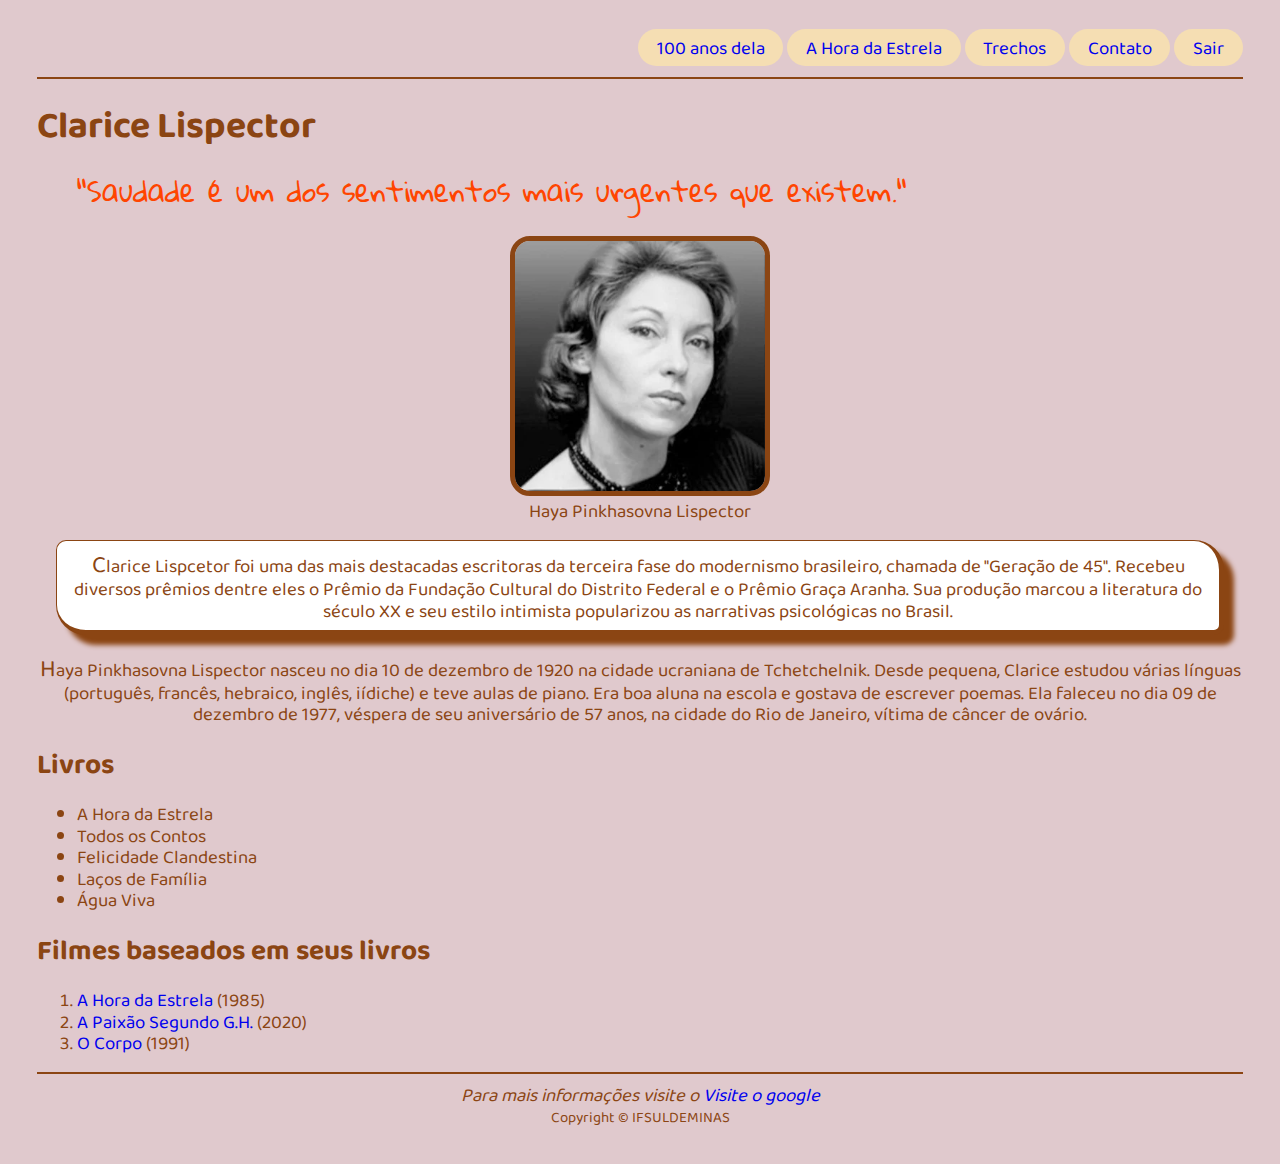
<file: clarice/html/index.html>
<!DOCTYPE html>
<html lang="pt-br">
<head>
	<meta charset="utf-8"/>
	<title>Clarice Lispector</title>
	<!--Para sites de busca encontrar o site-->
	<meta name="keywords" content="Clarice Lispector, 100 anos, Trechos Contato"/>
	<meta name="description" content="Página sobre Clarice Lispector"/>
	<meta name="viewport" content="width=device-width, initial-scale=1, shrink-to-fit=no"/>
	<!-- Bootstrap CSS -->
	<link rel="stylesheet" href="https://stackpath.bootstrapcdn.com/bootstrap/4.1.1/css/bootstrap.min.css" integrity="sha384-WskhaSGFgHYWDcbwN70/dfYBj47jz9qbsMId/iRN3ewGhXQFZCSftd1LZCfmhktB" crossorigin="anonymous"/>
	<link rel="icon" href="../imagens/clarice.jpg" type="image/x-icon"/>
	<link href="https://fonts.googleapis.com/css?family=Baloo+Chettan+2|Gloria+Hallelujah&display=swap" rel="stylesheet">
	<link href="../css/normalize.css" rel="stylesheet"/>
	<link href="../css/estiloG.css" rel="stylesheet"/>
	<style>
		body{
			background-color: rgb(224, 201, 205);
		}
		iframe{
			border: thick solid black;
			border-radius: 30px;
			box-shadow: 10px 10px 5px black;
  	 
		}	
	</style>

</head>
<body>
	<div class="container-fluid" id="colunas"> 
		<div class="row">	
			<div class="col-sm-12">
				<nav>
					<ul>
						<li class="link"><a href="https://www.youtube.com/watch?v=XLH9o5qvavc" target="_blank" title="cem anos">100 anos dela</a></li>
						<li class="link"><a href="https://aedmoodle.ufpa.br/pluginfile.php/305284/mod_resource/content/2/Lispector_1999_Estrela.pdf" target="_blank" title="obra">A Hora da Estrela</a></li>
						<li class="link"><a href="https://www.pensador.com/autor/clarice_lispector/" target="_blank" title="frases">Trechos</a></li>
						<li class="link"><a href="contato.html" title="Contato">Contato</a></li>
						<li class="link"><a href="../php/logout.php">Sair</a></li>
					</ul>
				</nav>
				<hr/>
				<header>
					<h1>Clarice Lispector</h1>
					<blockquote>"Saudade é um dos sentimentos mais urgentes que existem."</blockquote>
				</header>
				<main>
					<figure>
						<img src="../imagens/clarice.jpg" />
						<figcaption>Haya Pinkhasovna Lispector</figcaption>
					</figure>
					<p id="p1"><span>C</span>larice Lispcetor foi uma das mais destacadas escritoras da terceira fase do modernismo brasileiro, chamada de "Geração de 45". Recebeu diversos prêmios dentre eles o Prêmio da Fundação Cultural do Distrito Federal e o Prêmio Graça Aranha. Sua produção marcou a literatura do século XX e seu estilo intimista popularizou as narrativas psicológicas no Brasil.</p>
					<p><span>H</span>aya Pinkhasovna Lispector nasceu no dia 10 de dezembro de 1920 na cidade ucraniana de Tchetchelnik. Desde pequena, Clarice estudou várias línguas (português, francês, hebraico, inglês, iídiche) e teve aulas de piano. Era boa aluna na escola e gostava de escrever poemas. Ela faleceu no dia 09 de dezembro de 1977, véspera de seu aniversário de 57 anos, na cidade do Rio de Janeiro, vítima de câncer de ovário.</p>
				</div>
			</div>
			<div class="row">	
				<div class="col-sm-12 col-md-6">
					<h2>Livros</h2>
					<ul>
						<li>A Hora da Estrela</li>
						<li>Todos os Contos</li>
						<li>Felicidade Clandestina</li>
						<li>Laços de Família</li>
						<li>Água Viva</li>
					</ul>
				</div>
				<div class="col-sm-12 col-md-6">	
					<h2>Filmes baseados em seus livros</h2>
					<ol>
						<li><a href="https://www.youtube.com/watch?v=MBxAMJvSip0" target="_blank">A Hora da Estrela</a> (1985)</li>
						<li><a href="https://www.adorocinema.com/filmes/filme-267115/" target="_blank">A Paixão Segundo G.H.</a> (2020)</li>
						<li><a href="https://www.youtube.com/watch?v=SbiHTfd9z8s" target="_blank">O Corpo</a> (1991)</li>
					</ol>
				</div>
			</div>
		</main>
		<hr/>
		<div class="row">	
			<div class="col-sm-12">

				<footer>
					<address>Para mais informações visite o <a href="http://www.google.com.br" target="">Visite o google</a></address>
					<small>Copyright &copy; IFSULDEMINAS</small>
				</footer>
			</div>
		</div>	
	</div>
	<script src="https://code.jquery.com/jquery-3.3.1.slim.min.js" integrity="sha384-q8i/X+965DzO0rT7abK41JStQIAqVgRVzpbzo5smXKp4YfRvH+8abtTE1Pi6jizo" crossorigin="anonymous"></script>
	<script src="https://cdnjs.cloudflare.com/ajax/libs/popper.js/1.14.3/umd/popper.min.js" integrity="sha384-ZMP7rVo3mIykV+2+9J3UJ46jBk0WLaUAdn689aCwoqbBJiSnjAK/l8WvCWPIPm49" crossorigin="anonymous">		
	</script>
	<script src="https://stackpath.bootstrapcdn.com/bootstrap/4.1.1/js/bootstrap.min.js" integrity="sha384-smHYKdLADwkXOn1EmN1qk/HfnUcbVRZyYmZ4qpPea6sjB/pTJ0euyQp0Mk8ck+5T" crossorigin="anonymous">		
	</script>
</body>
</html>
</file>
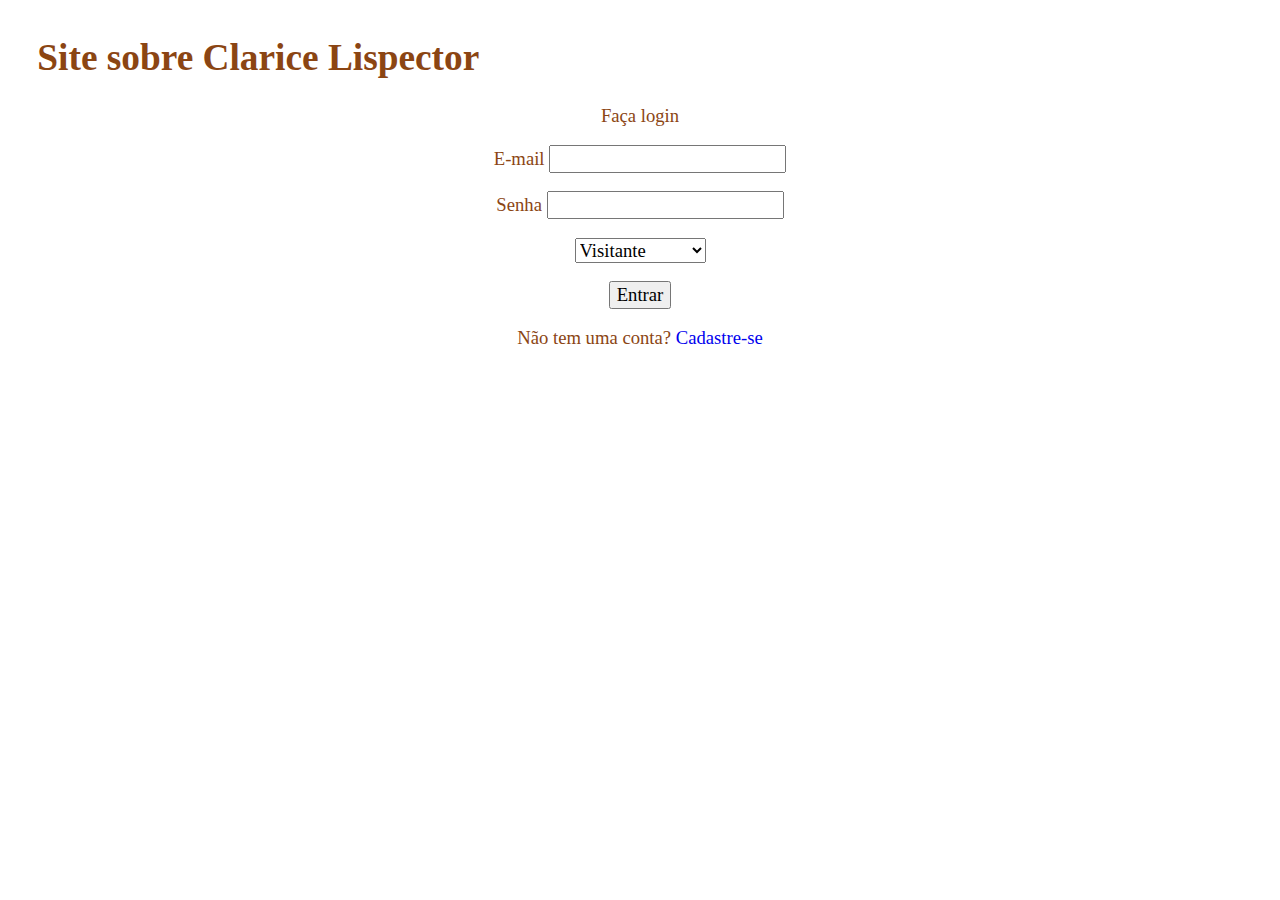
<file: clarice/login.html>
<html>
<head>
	<meta charset="utf-8"/>
	<link href="css/normalize.css" rel="stylesheet"/>
	<link href="css/estiloG.css" rel="stylesheet"/>
	<link rel="icon" href="imagens/clarice.jpg" type="image/x-icon"/>
</head>
<body>	
<div class="container">
	<form action="php/verifica.php" method="post">
		<h1>Site sobre Clarice Lispector</h1>
		<p>Faça login</p>
		<div class="form-group">
			<p>
				<label for="email">E-mail</label>
				<input type="text" class="form-control" name="email"/>
			</p>
		</div>
		<div class="form-group">
			<p>
				<label for="senha">Senha</label>
				<input type="password" class="form-control" name="senha"/>
			</p>
		</div>
		<div class="form-group">
			<p>
				<select size="1" name="perfil" id="perfil">
            		<option value="1">Visitante</option>
            		<option value="2">Administrador</option>
          		</select>
          	</p>
		</div>
		<p>
			<input type="submit" name="submit" class="btn btn-primary" value="Entrar"/>	
		</p>
		<p>
			Não tem uma conta? <a href="html/cadastro.html">Cadastre-se</a>	
		</p>

	</form>
</div>
</body>
</html>
</file>
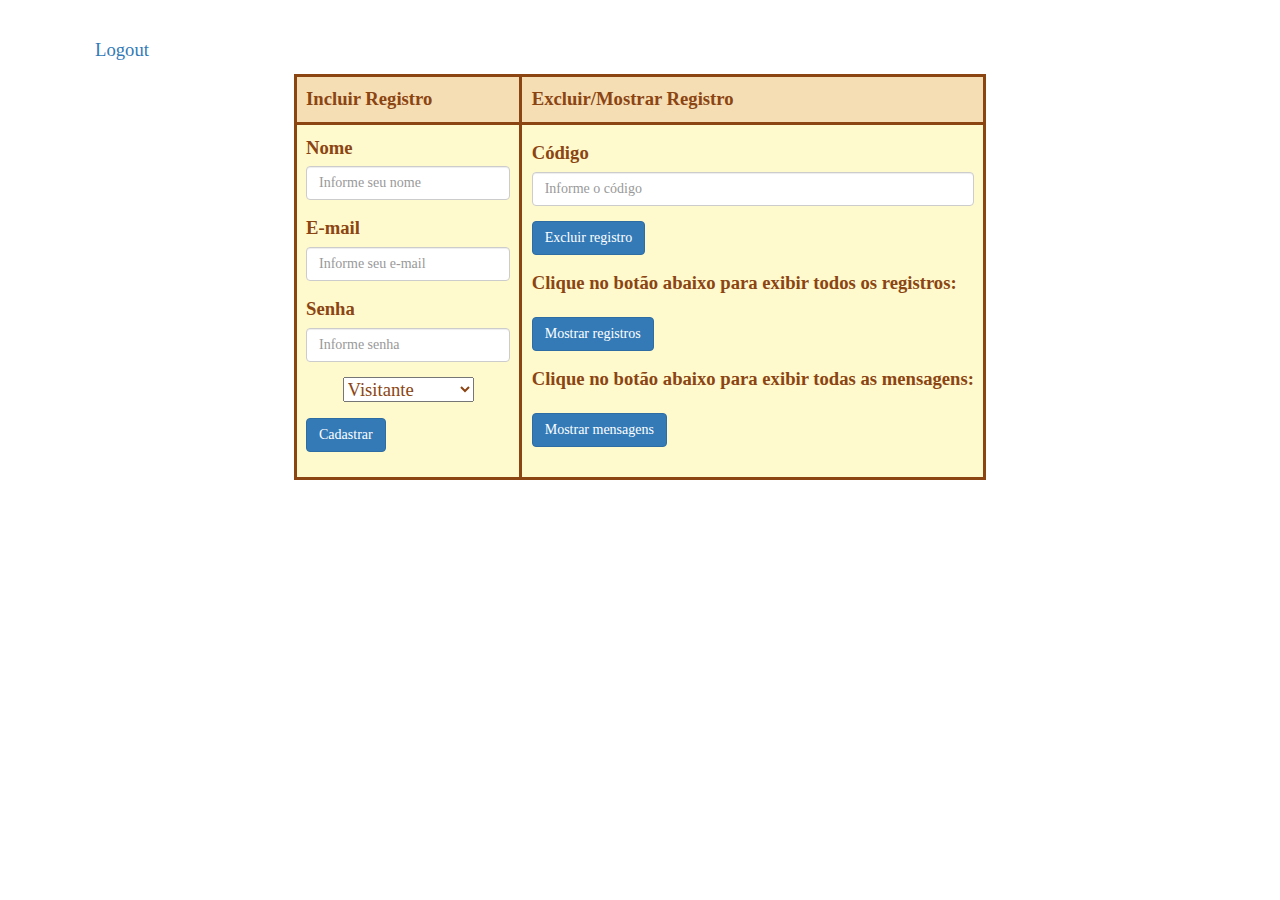
<file: clarice/html/admin.html>
<!DOCTYPE html>
<html lang="pt-br">
<head>
  <meta charset="utf-8"/>
  <title>Administra Clientes</title>
  <meta name="viewport" content="width=device-width, initial-scale=1, shrink-to-fit=no"/>
  <link rel="stylesheet" href="https://maxcdn.bootstrapcdn.com/bootstrap/3.3.7/css/bootstrap.min.css" integrity="sha384-BVYiiSIFeK1dGmJRAkycuHAHRg32OmUcww7on3RYdg4Va+PmSTsz/K68vbdEjh4u" crossorigin="anonymous"/> 
  <link href="../css/normalize.css" rel="stylesheet"/>
  <link href="../css/estiloG.css" rel="stylesheet"/>    
  <link rel="icon" href="../imagens/clarice.jpg" type="image/x-icon"/> 
</head>
<body>
  <div class="container" id="colunas">    
    <div class="row">      
      <table>
        <thead>
          <tr>
            <th>Incluir Registro</th>
            <th>Excluir/Mostrar Registro</th>            
          </tr>
        </thead>
        <tbody>
          <tr>
            <td>
              <form method="POST" action="../php/admin.php">
                <input type="hidden" name="operacao" value="incluir">
                <div class="form-group">
                  <label>Nome</label>
                  <input type="text" name="nome" class="form-control" placeholder="Informe seu nome"/>
                </div>
                <div class="form-group">
                  <label>E-mail</label>
                  <input type="email" name="email" class="form-control" placeholder="Informe seu e-mail"/>
                </div>
                <div class="form-group">
                  <label>Senha</label>
                  <input type="password" name="senha" class="form-control" maxlength="8" placeholder="Informe senha"/>
                </div>
                <div class="form-group">
                  <p>
                    <select size="1" name="perfil" id="perfil">
                            <option value="1">Visitante</option>
                            <option value="2">Administrador</option>
                          </select>
                        </p>
                </div>
                <div class="form-group">
                  <button type="submit" class="btn btn-primary">Cadastrar</button>
                </div>      
              </form>
            </td>
            </div>
            <td>
              <form method="POST" action="../php/admin.php">
                <input type="hidden" name="operacao" value="excluir"/>
                <div class="form-group">
                  <label>Código</label>
                  <input type="text" name="codigo" class="form-control" placeholder="Informe o código"/>
                </div>
                <div class="form-group">
                  <button type="submit" class="btn btn-primary">Excluir registro</button>
                </div>
              </form>
              <div class="form-group">
                  <label>Clique no botão abaixo para exibir todos os registros:</label>
              </div>
              <form method="POST" action="../php/admin.php">
                <input type="hidden" name="operacao" value="mostrar">
                <div class="form-group">
                  <button type="submit" class="btn btn-primary">Mostrar registros</button>
                </div>                                
              </form>
              <div class="form-group">
                <label>Clique no botão abaixo para exibir todas as mensagens:</label>
            </div>
              <form method="POST" action="../php/admin.php">
                <input type="hidden" name="operacao" value="mostrardois">
                <div class="form-group">
                  <button type="submit" class="btn btn-primary">Mostrar mensagens</button>
                </div>                                
              </form>
            </td>
          </div>
          </tr>
            <ul>
              <li class="link"><a href="../php/logout.php">Logout</a></li>
            </ul> 
        </tbody>    
      </table>
    </div>
  </div>
  <script src="https://code.jquery.com/jquery-3.3.1.slim.min.js" integrity="sha384-q8i/X+965DzO0rT7abK41JStQIAqVgRVzpbzo5smXKp4YfRvH+8abtTE1Pi6jizo" crossorigin="anonymous"></script>
  <script src="https://cdnjs.cloudflare.com/ajax/libs/popper.js/1.14.3/umd/popper.min.js" integrity="sha384-ZMP7rVo3mIykV+2+9J3UJ46jBk0WLaUAdn689aCwoqbBJiSnjAK/l8WvCWPIPm49" crossorigin="anonymous">    
  </script>
  <script src="https://stackpath.bootstrapcdn.com/bootstrap/4.1.1/js/bootstrap.min.js" integrity="sha384-smHYKdLADwkXOn1EmN1qk/HfnUcbVRZyYmZ4qpPea6sjB/pTJ0euyQp0Mk8ck+5T" crossorigin="anonymous">   
  </script>
</body>
</html>
</file>
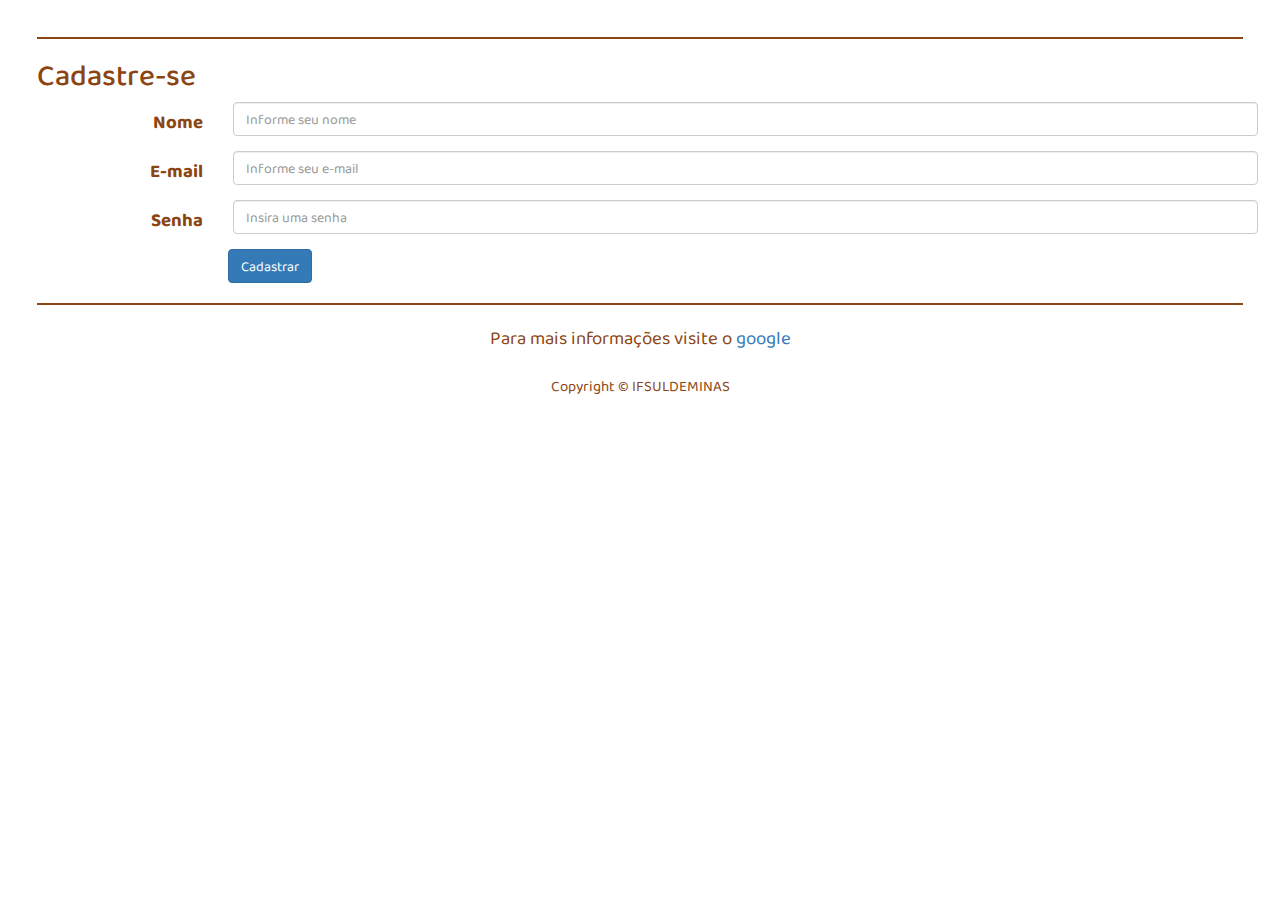
<file: clarice/html/cadastro.html>
<!DOCTYPE html>
<html lang="pt-br">
<head>
  <title>Clarice Lispector</title>
  <meta charset="utf-8"/>
  <meta name="keywords" content="Clarice Lispector, 100 anos, Trechos Contato"/>
  <meta name="viewport" content="width=device-width, initial-scale=1, shrink-to-fit=no">
  <script src="../js/eventos.js"></script>
  <!-- Bootstrap CSS -->
  <link rel="stylesheet" href="https://maxcdn.bootstrapcdn.com/bootstrap/3.3.7/css/bootstrap.min.css" integrity="sha384-BVYiiSIFeK1dGmJRAkycuHAHRg32OmUcww7on3RYdg4Va+PmSTsz/K68vbdEjh4u" crossorigin="anonymous"/>   
  <link href="https://fonts.googleapis.com/css?family=Baloo+Chettan+2|Gloria+Hallelujah&display=swap" rel="stylesheet">
  <link href="https://fonts.googleapis.com/css?family=Exo" rel="stylesheet"/>
  <link rel="icon" href="../imagens/clarice.jpg" type="image/x-icon"/>
  <link href="../css/normalize.css" rel="stylesheet"/>
  <link href="../css/estiloG.css" rel="stylesheet"/>
</head>
<body>
    <hr/>
    <h2>Cadastre-se</h2>
    <div class="row">
      <form role="form" action="../php/cadastro.php" method="POST" class="form-horizontal">
        <div class="form-group">
          <label class="col-sm-2 control-label">Nome</label>
          <div class="col-sm-10">
            <input type="text" name="nome" class="form-control" placeholder="Informe seu nome"/>
          </div>
        </div>
        <div class="form-group">
          <label class="col-sm-2 control-label">E-mail</label>
          <div class="col-sm-10">
            <input type="email" name="email" class="form-control" placeholder="Informe seu e-mail"/>
          </div>
        </div>
        <div class="form-group">
          <label class="col-sm-2 control-label">Senha</label>
          <div class="col-sm-10">
            <input type="password" name="senha" class="form-control" maxlength="8" placeholder="Insira uma senha"/>
          </div>
        </div>     
        <div class="input-group col-sm-10 col-sm-offset-2">
          <button type="submit" class="btn btn-primary">Cadastrar</button>
        </div>			
      </form>
    </div>
    <hr/>
    <footer>
     <address>Para mais informações visite o <a href="https://www.google.com/" target="_blank">google</a></address>
     <small>Copyright &copy; IFSULDEMINAS</small>
   </footer>
 </div>
</body>
</html>
</file>
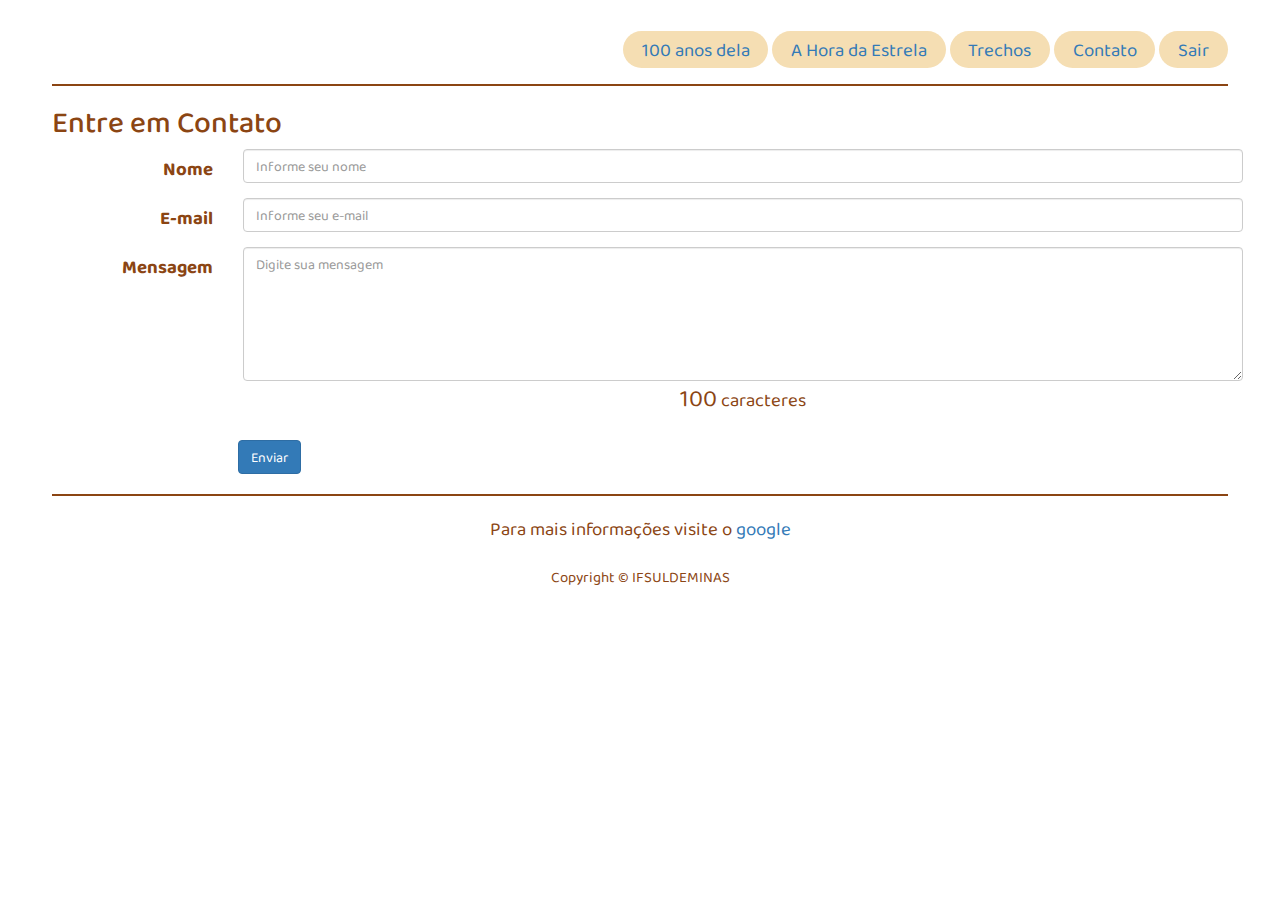
<file: clarice/html/contato.html>
<!DOCTYPE html>
<html lang="pt-br">
<head>
  <title>Clarice Lispector</title>
  <meta charset="utf-8"/>
  <meta name="keywords" content="Clarice Lispector, 100 anos, Trechos Contato"/>
  <meta name="viewport" content="width=device-width, initial-scale=1, shrink-to-fit=no">
  <script src="../js/eventos.js"></script>
  <!-- Bootstrap CSS -->
  <link rel="stylesheet" href="https://maxcdn.bootstrapcdn.com/bootstrap/3.3.7/css/bootstrap.min.css" integrity="sha384-BVYiiSIFeK1dGmJRAkycuHAHRg32OmUcww7on3RYdg4Va+PmSTsz/K68vbdEjh4u" crossorigin="anonymous"/>   
  <link href="https://fonts.googleapis.com/css?family=Baloo+Chettan+2|Gloria+Hallelujah&display=swap" rel="stylesheet">
  <link href="https://fonts.googleapis.com/css?family=Exo" rel="stylesheet"/>
  <link rel="icon" href="../imagens/clarice.jpg" type="image/x-icon"/>
  <link href="../css/normalize.css" rel="stylesheet"/>
  <link href="../css/estiloG.css" rel="stylesheet"/>
</head>
<body>
  <div class="container-fluid" id="colunas">
    <nav>
      <ul>
        <li class="link"><a href="https://www.youtube.com/watch?v=XLH9o5qvavc" target="_blank" title="cem anos">100 anos dela</a></li>
        <li class="link"><a href="https://aedmoodle.ufpa.br/pluginfile.php/305284/mod_resource/content/2/Lispector_1999_Estrela.pdf" target="_blank" title="obra">A Hora da Estrela</a></li>
        <li class="link"><a href="https://www.pensador.com/autor/clarice_lispector/" target="_blank" title="frases">Trechos</a></li>
        <li class="link"><a href="contato.html" title="Contato">Contato</a></li>
        <li class="link"><a href="../php/logout.php">Sair</a></li>
      </ul>
    </nav>
    <hr/>
    <h2>Entre em Contato</h2>
    <div class="row">
      <form role="form" action="../php/contato.php" method="POST" class="form-horizontal">
        <div class="form-group">
          <label class="col-sm-2 control-label">Nome</label>
          <div class="col-sm-10">
            <input type="text" name="nome" class="form-control" placeholder="Informe seu nome"/>
          </div>
        </div>
        <div class="form-group">
          <label class="col-sm-2 control-label">E-mail</label>
          <div class="col-sm-10">
            <input type="email" name="email" class="form-control" placeholder="Informe seu e-mail"/>
          </div>
        </div>
        <div class="form-group">
          <label class="col-sm-2 control-label">Mensagem</label>
          <div class="col-sm-10">
            <textarea id="mensagem" rows="6" cols="40" name="mensagem" class="form-control" placeholder="Digite sua mensagem" maxlength="100" oninput="caracteres()"></textarea>
            <p><span id="contador">100</span> caracteres</p>
        </div>
        </div>      
        <div class="input-group col-sm-10 col-sm-offset-2">
          <button type="submit" class="btn btn-primary">Enviar</button>
        </div>			
      </form>
    </div>
    <hr/>
    <footer>
     <address>Para mais informações visite o <a href="https://www.google.com/" target="_blank">google</a></address>
     <small>Copyright &copy; IFSULDEMINAS</small>
   </footer>
 </div>
</body>
</html>
</file>
<file: clarice/css/estiloG.css>
body{
	background-color:;
	color: SaddleBrown;
	margin:2em;			
	font-family: 'Baloo Chettan 2', cursive;
	font-size: 14pt;
}
blockquote {
  font-family: 'Gloria Hallelujah', calibri;
	/*Tamanho pode ser percentual ou fixo*/
				/*font-size:  130%;*/
  font-size: 150%;
  color: OrangeRed;
}
img{
	width:250px;
	/* Precisa colocar as 3 propriedades na borda
  border-width: thin, medium, thick
  border-style: solid, dashed, dotted, double
  border-color: black;
  ou
  border: colocam-se os 3 parâmetros separados por ,; 
  */
	border: thick solid SaddleBrown; 
	border-radius: 20px;
}
figure{
	text-align: center;
}
.link {
	display: inline-block;
}
nav a{
	padding: 5px 1em;
	background-color: Wheat;
	border-radius: 20px;
	/*Está usando a cor de 
	fonte de body
	color: SaddleBrown;*/
}
nav a:hover {
	background-color: OrangeRed;
}
a:hover{
	/*Quando passa o mouse sobre o link*/
	background-color: SaddleBrown;
	color: white;
}
nav ul{
		text-align: right;
}
span{
	font-size: 18pt;
}
footer{
	text-align: center;  
}
hr{
	border: thin solid SaddleBrown;
}
#p1{
	text-align: center;
	border: thick solid SaddleBrown;
	/*border-top: thick solid SaddleBrown;
  	border-bottom: thin solid SaddleBrown;*/
  	border-top: thin solid SaddleBrown;
  	border-left: thin solid SaddleBrown;
  	border-radius: 10px 30px;
  	background-color: white;
  	box-shadow: 10px 10px 5px SaddleBrown;
	/*padding (distância interna) é a distância da borda até texto*/
  	padding: 0.5em;
	/*margin (distância externa) é a distâcia da borda com outro elemento acima ou abaixo*/
  	margin: 1em;
}
p{
	text-align: center;	
}
table, th, td{
    border: medium solid SaddleBrown;      
}      
th{
    background-color: Wheat;
    padding: 0.5em;
}
td{
    background-color: LemonChiffon;
    padding: 0.5em;
}
table{
    margin: 0 auto;      
}
</file>
